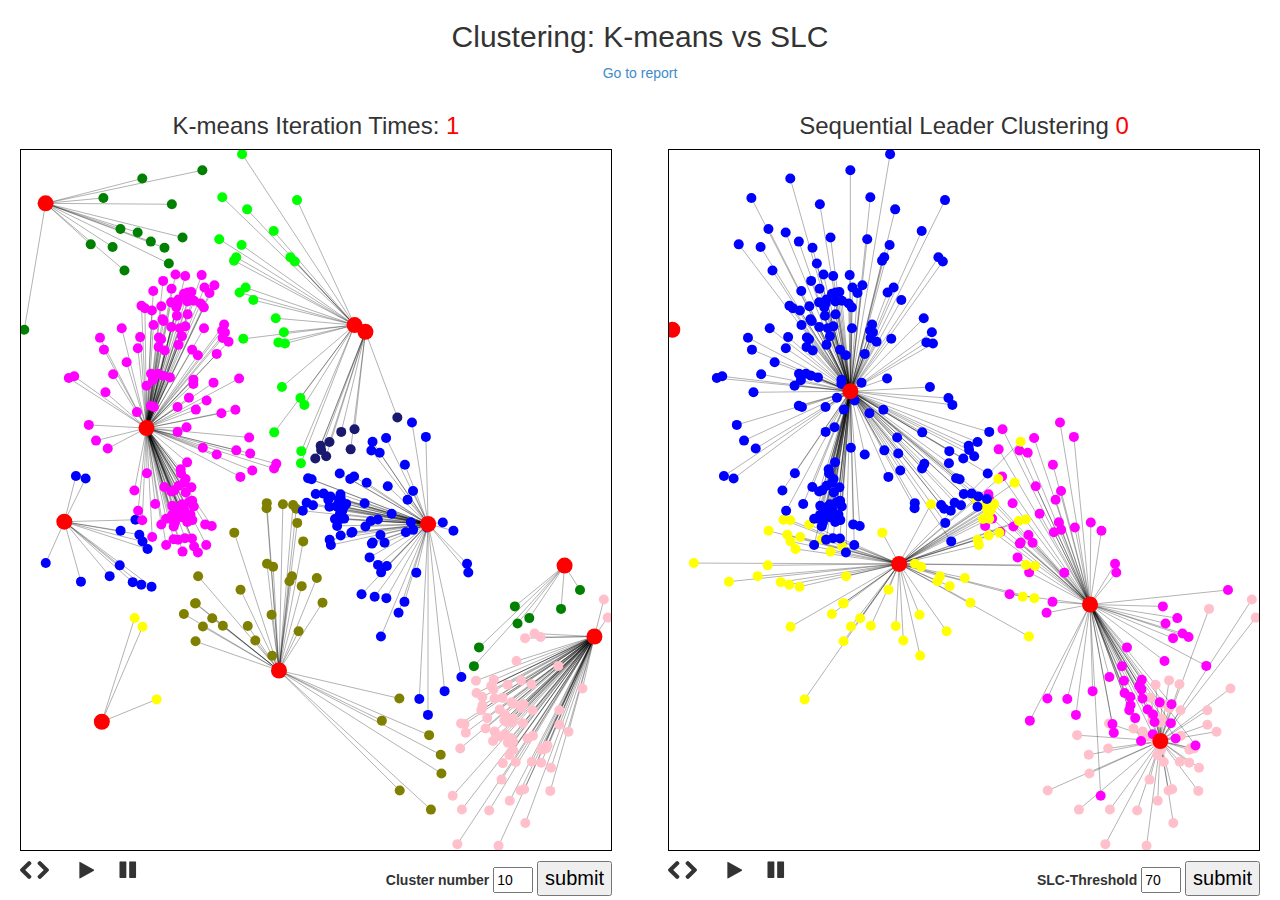
<file: index.html>
<!doctype html>
<head>
  	<script src="jquery-2.0.3.js"></script>
	<script type="text/javascript" src="squential-leader-cluster.js"></script>
	<script type="text/javascript" src="k-means.js"></script>
	<link rel="stylesheet" type="text/css" href="bootstrap/css/bootstrap.css">
	<link rel="stylesheet" type="text/css" href="canvas.css">
	<title> K-means demo </title>
</head>

<body>
 	<h2 style="text-align:center"> Clustering: K-means vs SLC </h2>
 	<p style="text-align:center"> <a href="report.html"> Go to report </a> </p>	
	<div class="kmeans">
		<h3 style="text-align:center"> K-means Iteration Times: <span style="color:red" id="iteration-times">0</span></h3>	
		<canvas id="canvas" ></canvas>
		
		<div class="buttons">
			<a class="slidesjs-previous" href="#">Previous</a>
			<a class="slidesjs-next" href="#">Next</a>
			<a class="slidesjs-play" href="#">Play</a>
			<a class="slidesjs-stop" href="#">Stop</a>
		</div>
		<div class="text-box">
			<span  style="font-weight:bold;">Cluster number </span> 
			<input type="text-box" class="text-box-input" id="cluster-number" value="10"></input>
			<input id="submit" type="submit" value="submit" style="font-size:20px"></input>
		</div>
	</div>	
	<div class="SLC">
		<h3 style="text-align:center"> Sequential Leader Clustering <span style="color:red" id="iteration-times">0</span></h3>	
		<canvas id="canvas2" ></canvas>
		<div class="buttons">
			<a class="slidesjs-previous" id="previous2" href="#">Previous</a>
			<a class="slidesjs-next" id="next2" href="#">Next</a>
			<a class="slidesjs-play" id="play" href="#">Play</a>
			<a class="slidesjs-stop" id="stop" href="#">Stop</a>
		</div>
		<div class="text-box">
			<span  style="font-weight:bold;">SLC-Threshold </span> 
			<input type="text-box" class="text-box-input" id="SLC-threshold" value="70"></input>
			<input id="submit2" type="submit" value="submit" style="font-size:20px"></input>
		</div>
	</div>
	
</body>
</file>
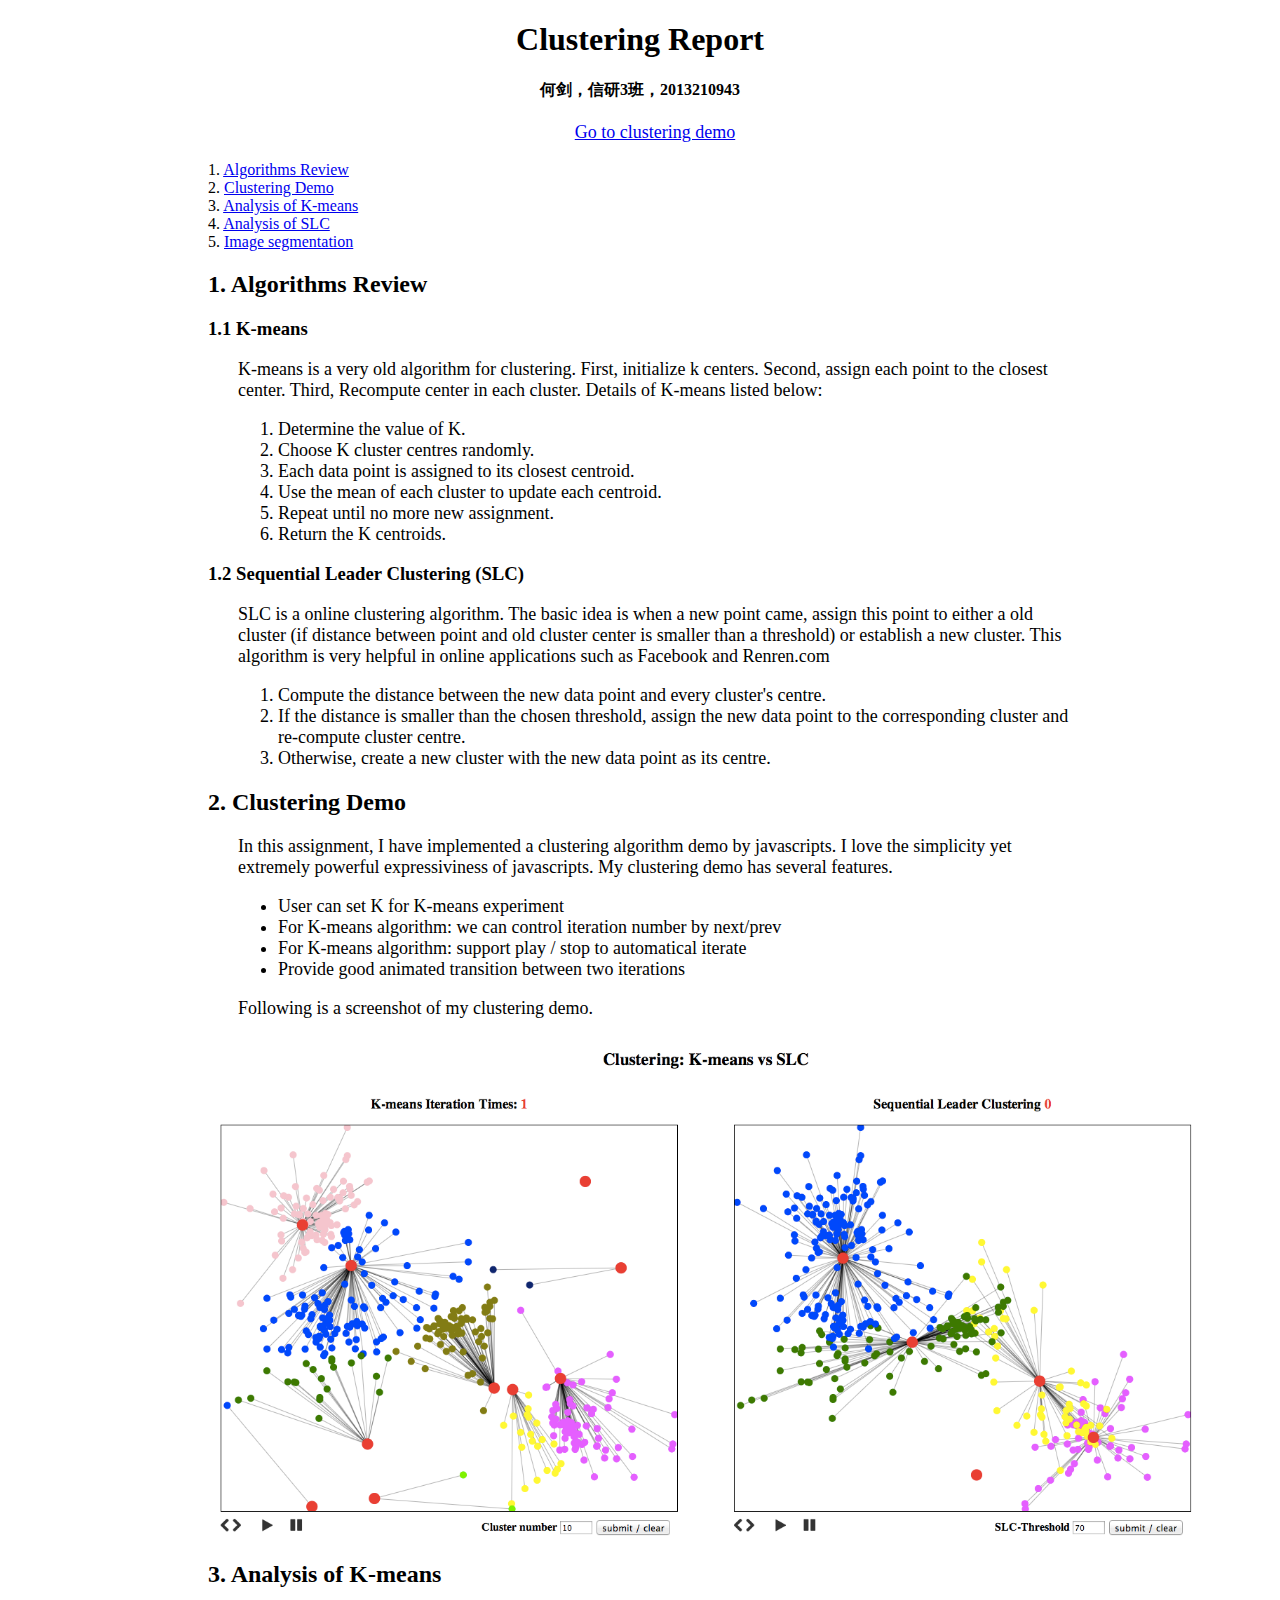
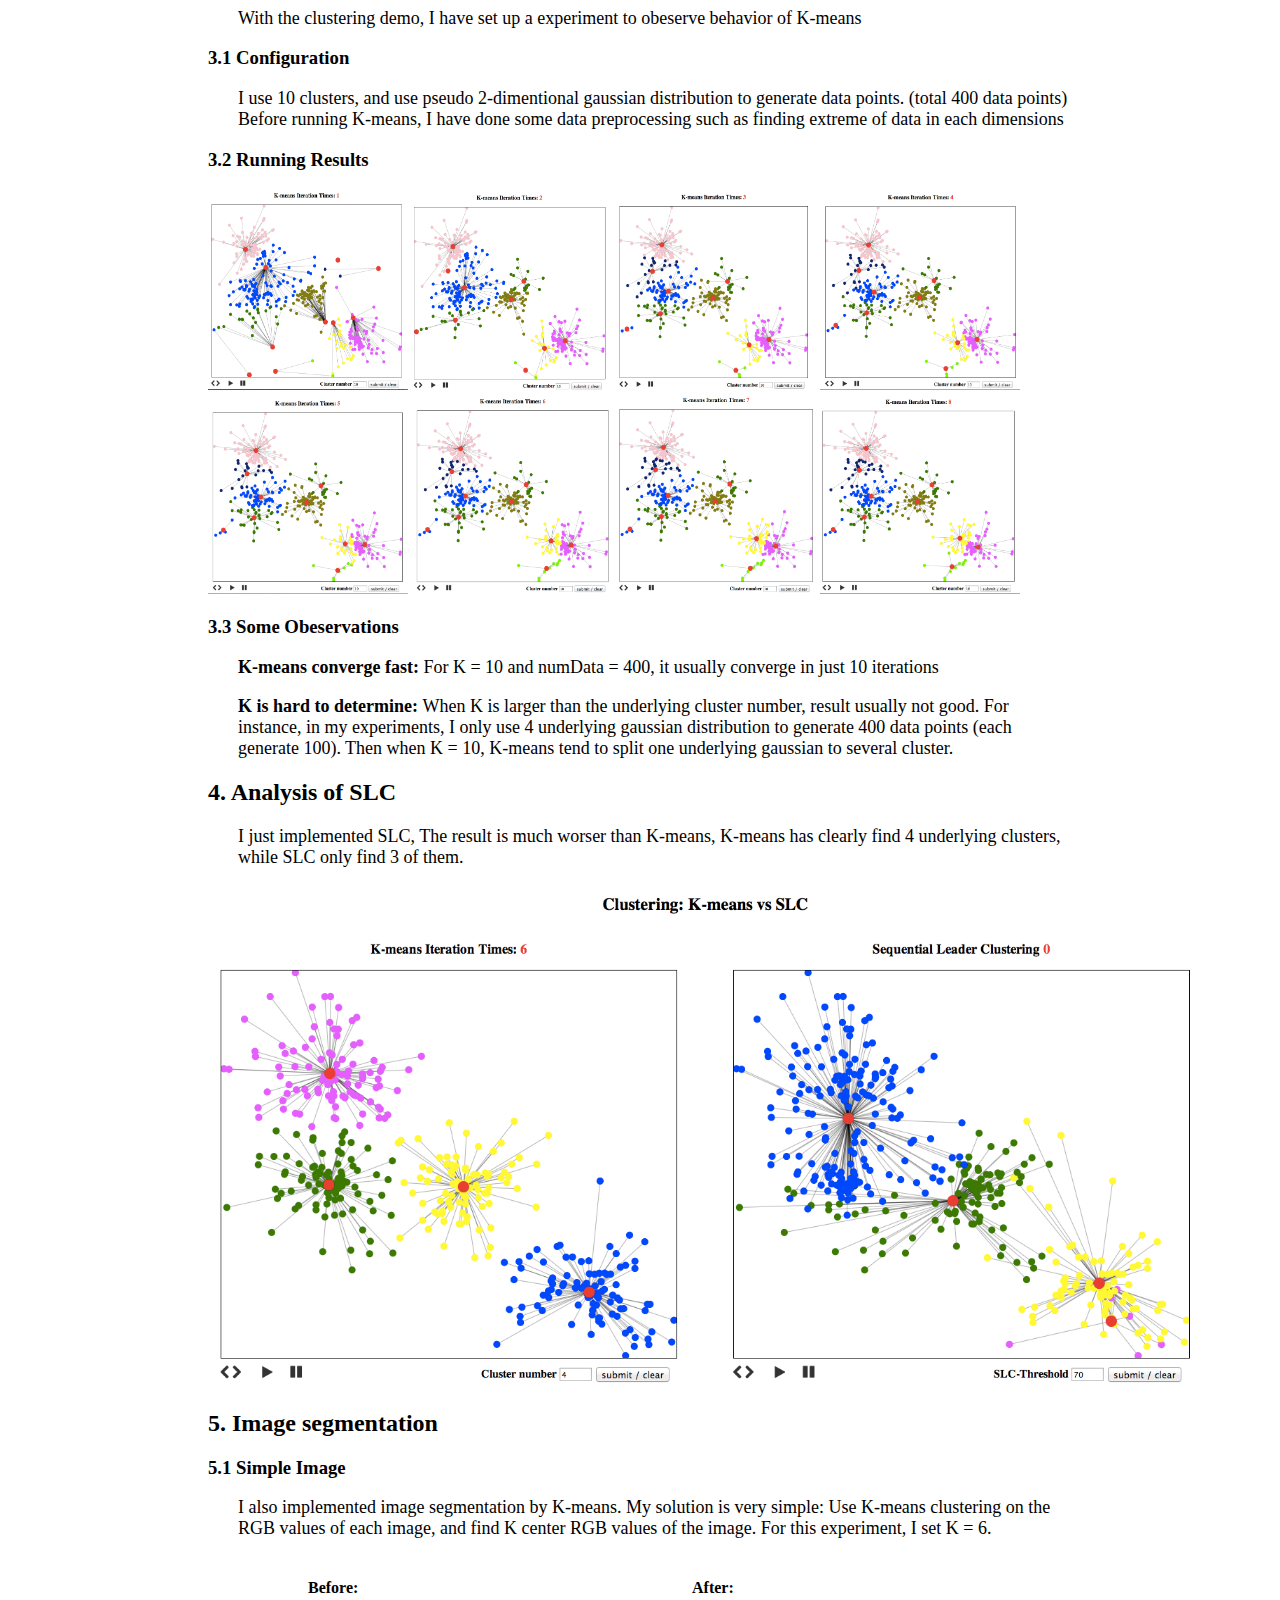
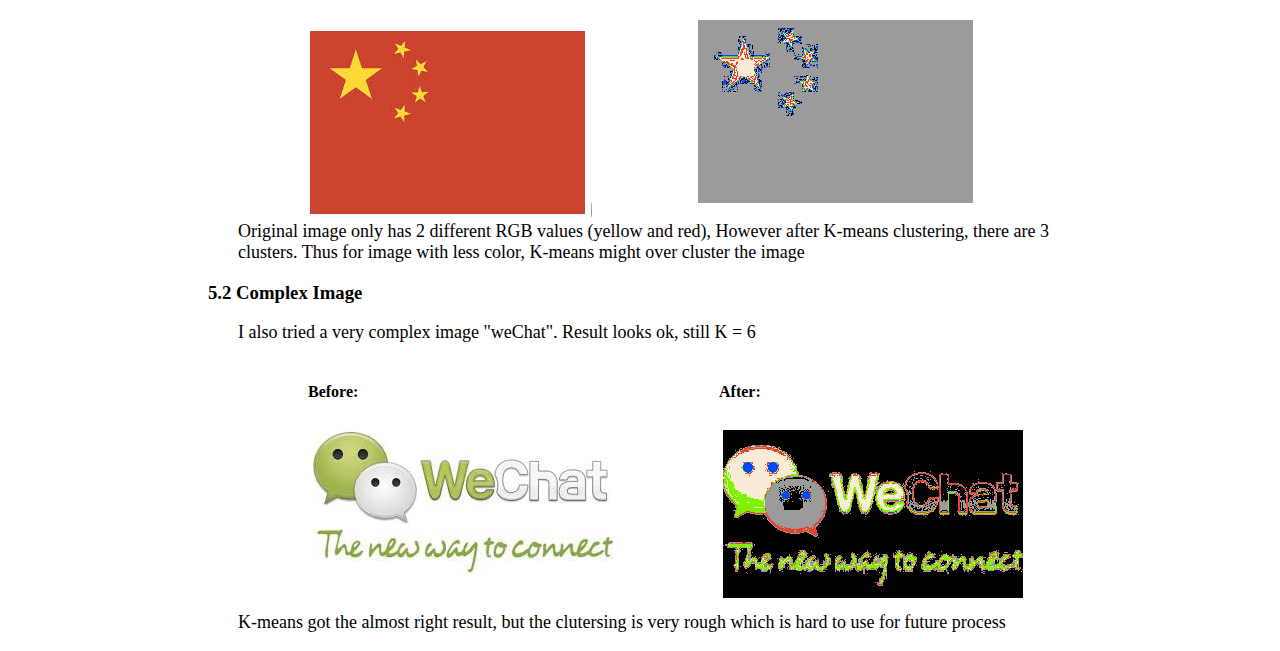
<file: report.html>
<!doctype html>
<head>
	<title> Clustering Report </title>

	<link rel="stylesheet" type="text/css" href="report.css">
</head>

<body>	
	
<div class="main"> 

	<h1 style="text-align:center"> 	Clustering Report </h1>
	<h4 style="text-align:center"> 何剑，信研3班，2013210943 </h4>
	<p style="text-align:center"> <a href="index.html"> Go to clustering demo </a> </p>		

	1. <a href="#section1"> Algorithms Review </a> <br>
	2. <a href="#section2"> Clustering Demo </a> <br>
	3. <a href="#section3"> Analysis of K-means </a> <br>
	4. <a href="#section4"> Analysis of SLC </a> <br>
	5. <a href="#section5"> Image segmentation </a> <br>

	<h2> <a name="section1"> 1. Algorithms Review </a></h2>
		<h3> 1.1 K-means </h3>
			<p>
				K-means is a very old algorithm for clustering. First, initialize k centers. 
				Second, assign each point to the closest center. Third, Recompute center in each cluster. Details of K-means listed below:
			</p>
			<ol>
				<li> Determine the value of K. </li>
				<li> Choose K cluster centres randomly.</li>
				<li> Each data point is assigned to its closest centroid. </li>
				<li> Use the mean of each cluster to update each centroid. </li>
				<li> Repeat until no more new assignment. </li>
				<li> Return the K centroids. </li>
			</ol>
		
		<h3> 1.2 Sequential Leader Clustering (SLC) </h3>
			<p>
				SLC is a online clustering algorithm. The basic idea is when a new point came, assign this point to either a old cluster (if distance between point and old cluster center is smaller than a threshold) or establish a new cluster. This algorithm is very helpful in online applications such as Facebook and Renren.com
			</p>
				<ol>
				<li> Compute the distance between the new data point and every cluster's centre. </li>
				<li> If the distance is smaller than the chosen threshold, assign the new data point to the corresponding cluster and re-compute cluster centre. </li>
				<li> Otherwise, create a new cluster with the new data point as its centre.
 </li>
				</ol>
			</p>
		<h2> <a name="section2"> 2. Clustering Demo </a></h2> 
			<p>
				In this assignment, I have implemented a clustering algorithm demo by javascripts. 
				I love the simplicity yet extremely powerful expressiviness of javascripts. My clustering demo has several features.
			</p>
				<ul>
					<li> User can set K for K-means experiment </li>
					<li> For K-means algorithm: we can control iteration number by next/prev </li>
					<li> For K-means algorithm: support play / stop to automatical iterate </li>
					<li> Provide good animated transition between two iterations </li>
				</ul>
			<p> Following is a screenshot of my clustering demo. 
			</p>
			<img src="cluster-demo.jpg" height="500" width="1000"></img>

		<h2> <a name="section3"> 3. Analysis of K-means </a></h2> 
			<p> With the clustering demo, I have set up a experiment to obeserve behavior of K-means </p> 
			<h3> 3.1 Configuration </h3>
				<p> I use 10 clusters, and use pseudo 2-dimentional gaussian distribution to generate data points. (total 400 data points) Before running K-means, I have done some data preprocessing such as finding extreme of data in each dimensions</p>
			<h3> 3.2 Running Results </h3>
				<img src="report-image/1.png" height="200", width="200"></img>
				<img src="report-image/2.png" height="200", width="200"></img>
				<img src="report-image/3.png" height="200", width="200"></img>
				<img src="report-image/4.png" height="200", width="200"></img>
				<img src="report-image/5.png" height="200", width="200"></img>
				<img src="report-image/6.png" height="200", width="200"></img>
				<img src="report-image/7.png" height="200", width="200"></img>
				<img src="report-image/8.png" height="200", width="200"></img>
			<h3> 3.3 Some Obeservations </h3>
				
				<p> <span style="font-weight:bold">K-means converge fast: </span> For K = 10 and numData = 400, it usually converge in just 10 iterations </p>

				<p> <span style="font-weight:bold">K is hard to determine: </span> When K is larger than the underlying cluster number, result usually not good. For instance, in my experiments, I only use 4 underlying gaussian distribution to generate 400 data points (each generate 100). Then when K = 10, K-means tend to split one underlying gaussian to several cluster.  </p>

		<h2> <a name="section4"> 4. Analysis of SLC </a></h2> 
			<p> I just implemented SLC, The result is much worser than K-means, K-means has clearly find 4 underlying clusters, while SLC only find 3 of them. </p>
			<img src="report-image/compare.png" height="500", width="1000"> </img>
		
		<h2> <a name="section5"> 5. Image segmentation </a></h2>
			<h3> 5.1 Simple Image </h3>
				<p> I also implemented image segmentation by K-means. My solution is very simple: Use K-means clustering on the RGB values of each image, and find K center RGB values of the image. For this experiment, I set K = 6.</p>
				<div style="float:left; margin-left:100px;">
					<h4> Before: </h4> 
					<img src='report-image/oldChina.png'></img>
				</div>
				<div style="float:left; margin-left: 100px">
					<h4> After: </h4> 
					<img src='report-image/newChina.png'></img>
				</div>
				<p style="clear:both"> Original image only has 2 different RGB values (yellow and red), However after K-means clustering, there are 3 clusters. Thus for image with less color, K-means might over cluster the image</p>
			<h3> 5.2 Complex Image </h3>
				<p> I also tried a very complex image "weChat". Result looks ok, still K = 6 </p>
				<div style="float:left; margin-left:100px;">
					<h4> Before: </h4> 
					<img src='report-image/oldWechat.png'></img>
				</div>
				<div style="float:left; margin-left: 100px">
					<h4> After: </h4> 
					<img src='report-image/newWechat.png'></img>
				</div>
				<p style="clear:both"> K-means got the almost right result, but the clutersing is very rough which is hard to use for future process</p>

	</div>
	

</body>
</file>
<file: canvas.css>
#canvas {
    display:block;
    margin:10px auto;
    border:1px solid black;

}
#canvas2 {
    display:block;
    margin:10px auto;
    border:1px solid black;
}

.kmeans {
	text-align: justify;
	border: :10px solid black;
	display:block;
	float: left;
  margin-left: 20px;
}
.SLC {
  text-align: justify;
  border: :10px solid black;
  display:block;
  float: right; 
  margin-right: 20px;
}
/*
.iteration-text {
	float: left;
	margin-left: 20px;
	margin-top:50px;
}
.iteration-text p {
	color: red;
	font-size: 20px;
	text-align: center;
}
*/

a.slidesjs-next,
a.slidesjs-previous,
a.slidesjs-play,
a.slidesjs-stop {
  background-image: url(img/btns-next-prev.png);
  background-repeat: no-repeat;
  display:block;
  width:12px;
  height:18px;
  overflow: hidden;
  text-indent: -9999px;
  float: left;
  margin-right:5px;
}
.text-box-input {
  width : 40px;
}
a.slidesjs-next {
  margin-right:10px;
  background-position: -12px 0;
}

a:hover.slidesjs-next {
  background-position: -12px -18px;
}

a.slidesjs-previous {
  background-position: 0 0;
}

a:hover.slidesjs-previous {
  background-position: 0 -18px;
}

a.slidesjs-play {
  width:15px;
  background-position: -25px 0;
  margin-left:20px;
}

a:hover.slidesjs-play {
  background-position: -25px -18px;
}

a.slidesjs-stop {
  width:18px;
  background-position: -41px 0;
  margin-left: 20px
}

a:hover.slidesjs-stop {
  background-position: -41px -18px;
}

#slides a:link,
#slides a:visited {
  color: #333
}

#slides a:hover,
#slides a:active {
  color: #9e2020
}

.navbar {
  overflow: hidden
}

.text-box {
  float: right;
}
.buttons {
  float: left;
}
</file>
<file: report.css>
.main {
	margin-left: 200px;
	margin-right: 200px;

}
	
p, ol, ul {
	margin-left: 30px;
	font-size: 18px;
}

a {
}
</file>
